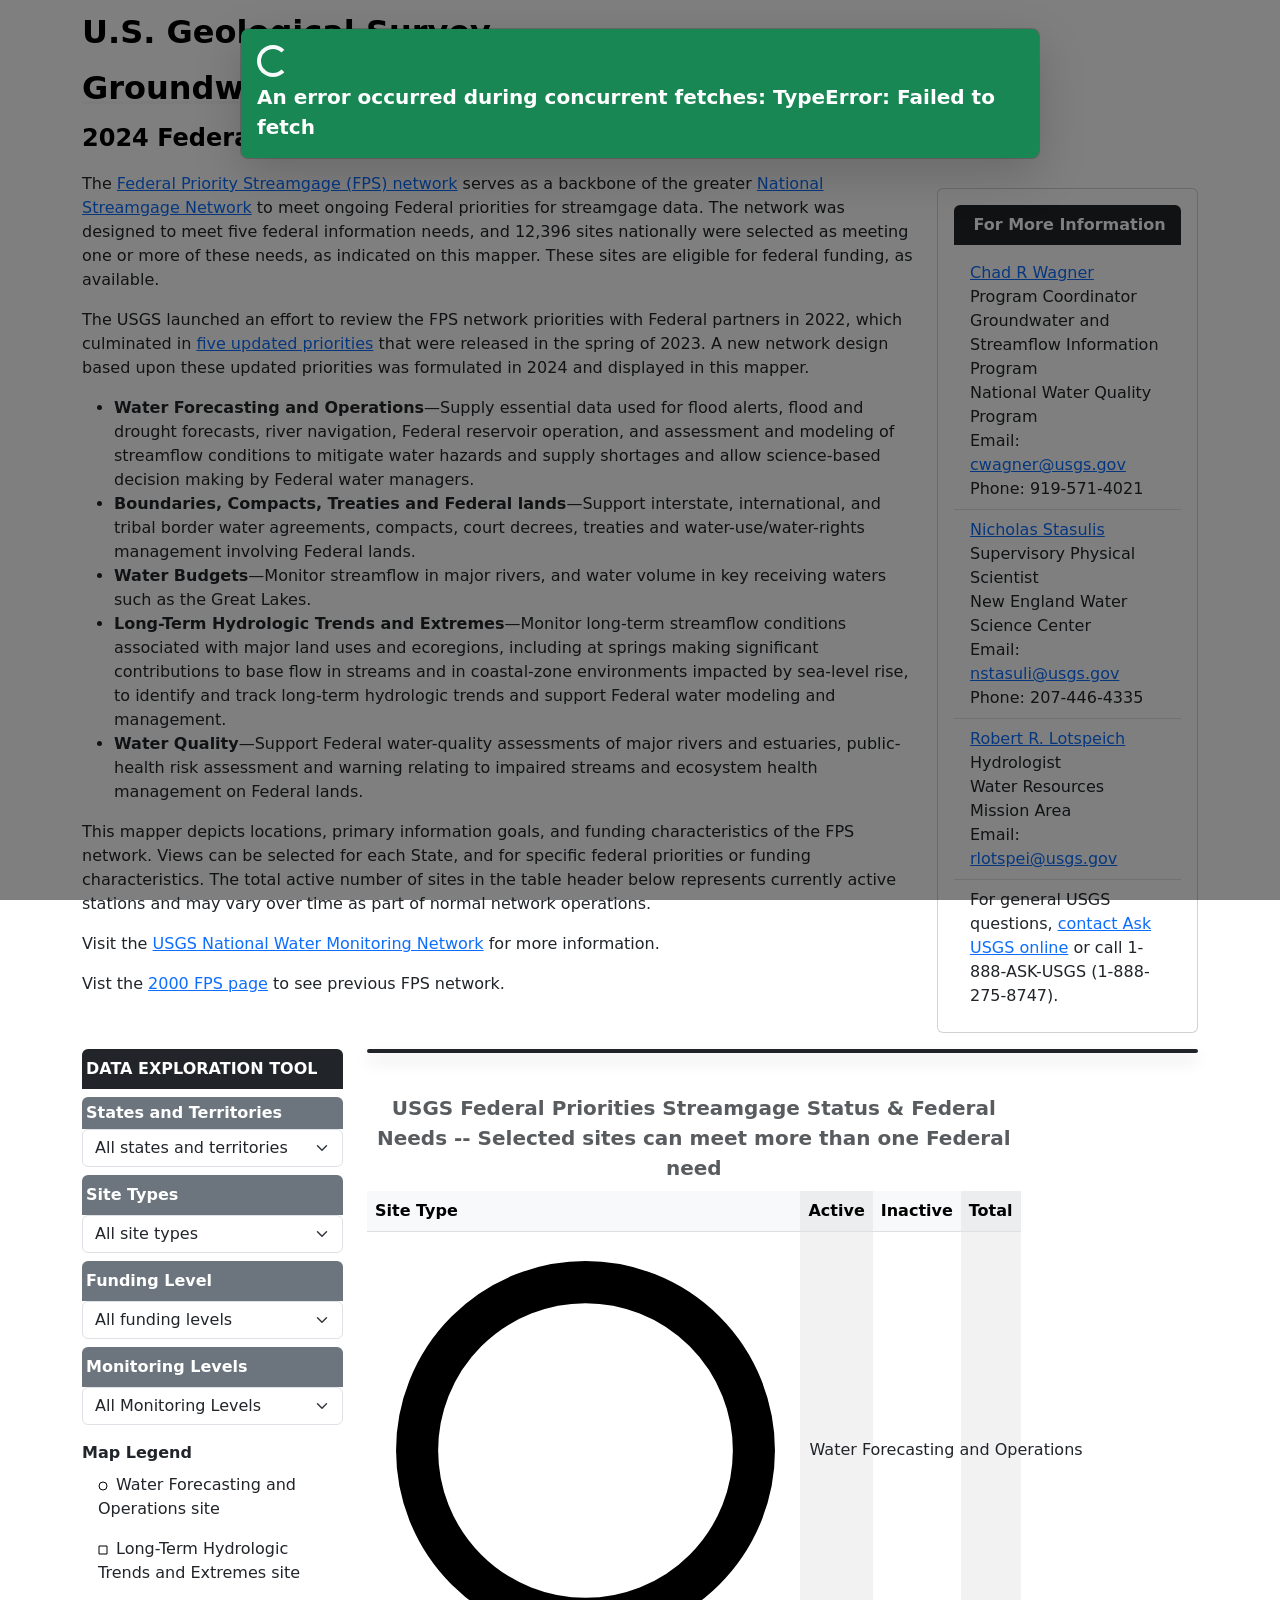
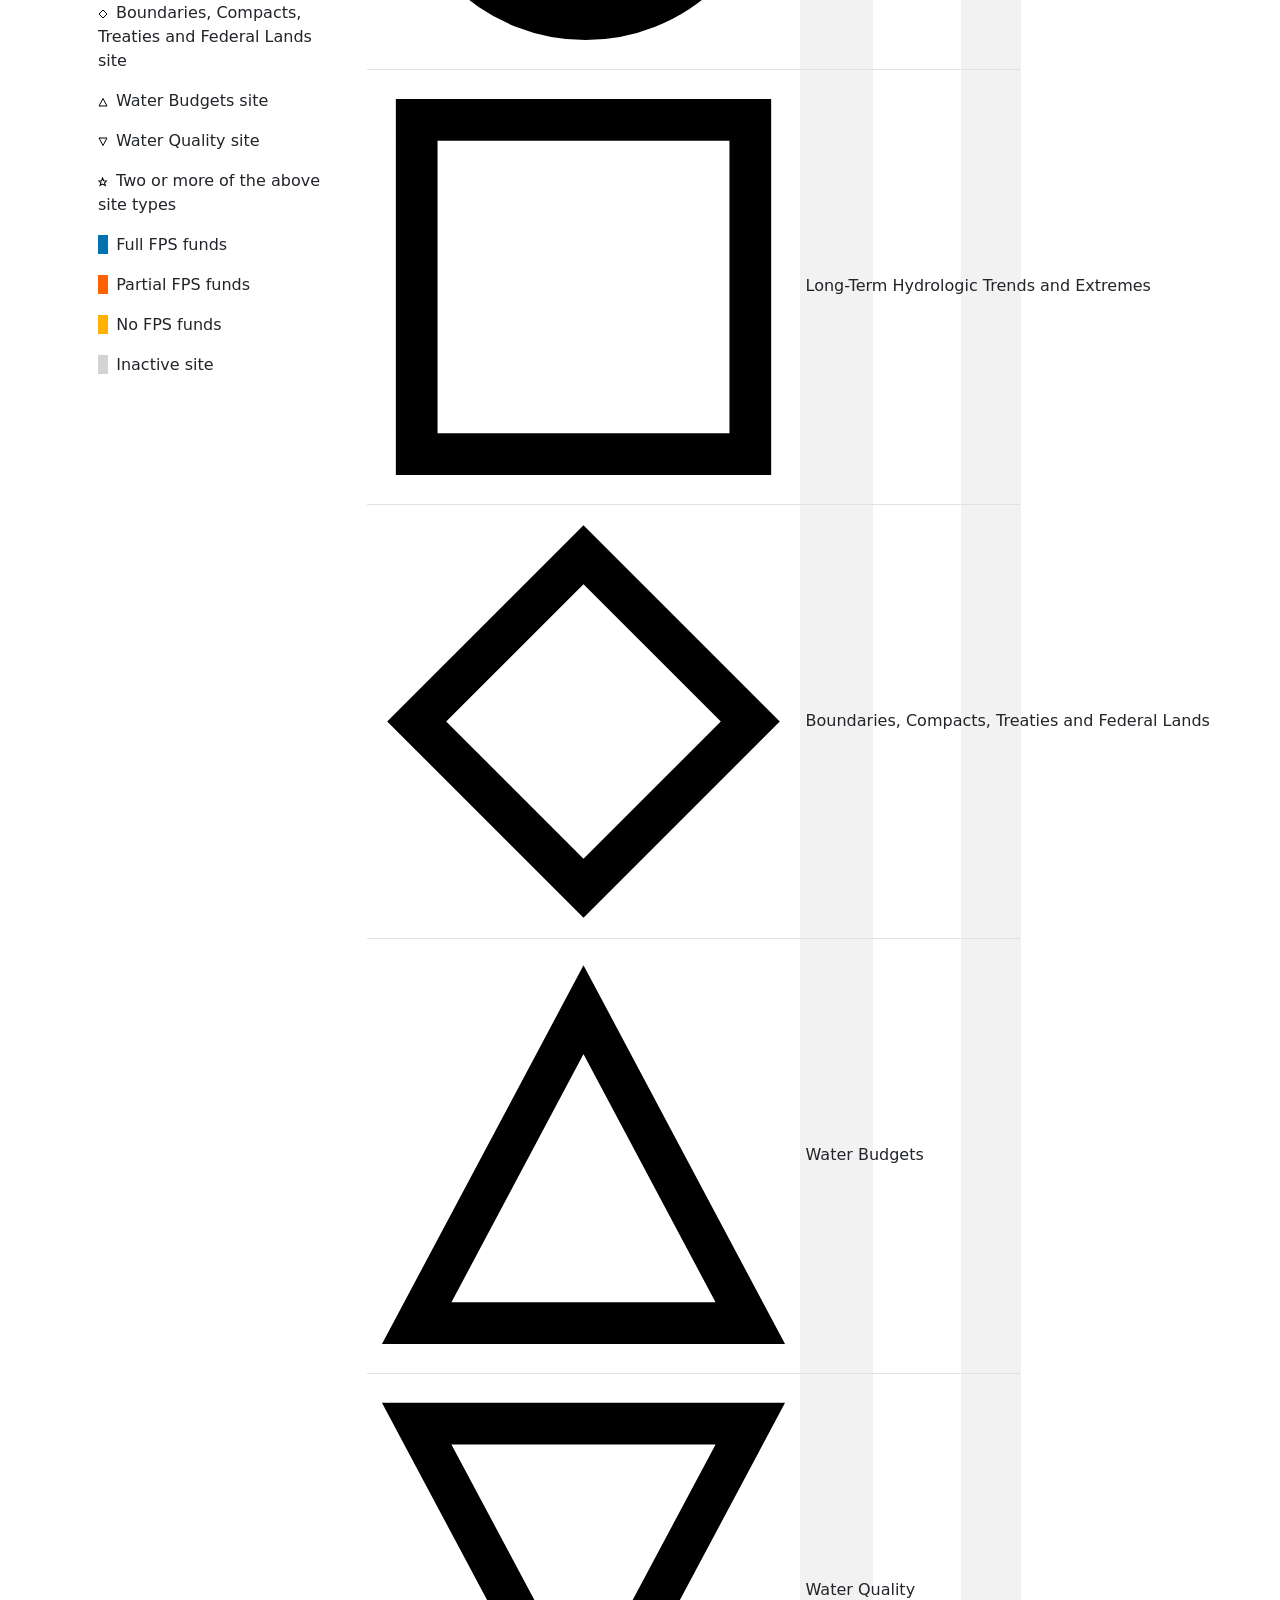
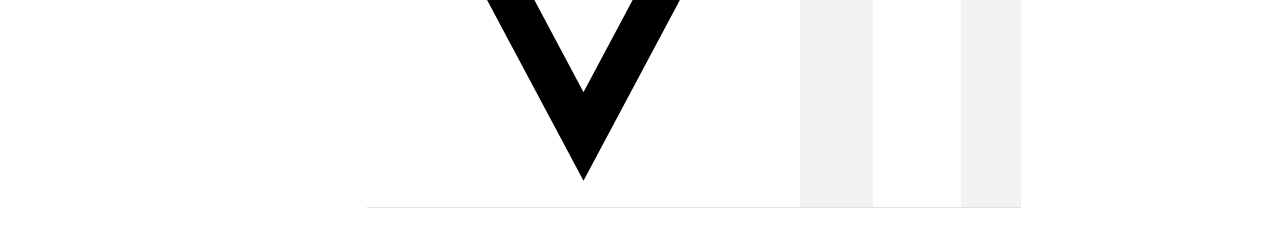
<file: htdocs/index.html>
<!DOCTYPE html> 

<!-- $Id: /var/www/html/fps/index.html, v 1.12 2026/07/31 07:42:21 llorzol Exp $ -->
<!-- $Revision: 1.12 $ -->
<!-- $Date: 2026/07/31 07:42:21 $ -->
<!-- $Author: llorzol $ -->

<html lang="en">
  <head>
    <title>Federal Priority Streamgages (FPS) Mapper</title>

    <!-- meta -->
    <!--#include virtual="includes/meta_inc.html" -->

    <!-- css -->
    <!--#include virtual="DrupalVisID/includes/meta-css.html" -->
    <!--#include virtual="includes/css_inc.html" -->
    <!-- end css -->

  </head>

  <body id="offwhite">

    <!--#include virtual="DrupalVisID/includes/header_WRET.html"-->

    <!-- Container (About Section) -->
    <div id="about" class="container">

      <!-- Page Heading/Breadcrumbs -->
      <div class="row">
        <div class="col-sm-12">
          <div class="fs-2 fw-bold text-black mt-2">U.S. Geological Survey</div>
          <div class="mt-2">
            <a class= "fs-2 fw-bold text-black link-underline-light" href="https://www.usgs.gov/gwsip">
              <div>Groundwater and Streamflow Information Program</div>
            </a>
          </div>
          <div class="fs-4 fw-bold text-black mt-2">2024 Federal Priority Streamgages (FPS) Network Mapper</div>
        </div>
      </div>
      <!-- End Page Heading/Breadcrumbs -->             

      <!-- FPS Introduction and More Information-->
      <div class="row mt-3">
        <div class="col-sm-9">
          <p>The <a href="https://www.usgs.gov/mission-areas/water-resources/science/federal-priority-streamgages-fps" target="_blank">
              Federal Priority Streamgage (FPS) network</a> serves as a backbone of the greater
            <a href="https://www.usgs.gov/mission-areas/water-resources/science/usgs-national-streamgaging-network" target="_blank">
              National Streamgage Network</a> to meet ongoing Federal priorities for streamgage data. The network was
            designed to meet five federal information needs, and 12,396 sites nationally were selected
            as meeting one or more of these needs, as indicated on this mapper. These sites are eligible
            for federal funding, as available.
          </p>
          <p>The USGS launched an effort to review the FPS network priorities with Federal partners in
            2022, which culminated in
            <a href="https://pubs.usgs.gov/of/2023/1032/ofr20231032.pdf" target="_blank">five updated priorities</a>
            that were released in the spring of 2023.   A new network design based upon these updated priorities
            was formulated in 2024 and displayed in this mapper.
          </p>
          <ul>
            <li>
              <b>Water Forecasting and Operations</b>—Supply essential data used for flood alerts, flood
              and drought forecasts, river navigation, Federal reservoir operation, and assessment and
              modeling of streamflow conditions to mitigate water hazards and supply shortages and allow
              science-based decision making by Federal water managers.
            </li>
            <li>
              <b>Boundaries, Compacts, Treaties and Federal lands</b>—Support interstate,
              international, and tribal border water agreements, compacts, court decrees,
              treaties and water-use/water-rights management involving Federal lands.
            </li>
            <li>
              <b>Water Budgets</b>—Monitor streamflow in major rivers, and water volume
              in key receiving waters such as the Great Lakes.
            </li>
            <li>
              <b>Long-Term Hydrologic Trends and Extremes</b>—Monitor long-term
              streamflow conditions associated with major land uses and ecoregions,
              including at springs making significant contributions to base flow in
              streams and in coastal-zone environments impacted by sea-level rise, to
              identify and track long-term hydrologic trends and support Federal
              water modeling and management.
            </li>
            <li>
              <b>Water Quality</b>—Support Federal water-quality assessments of
              major rivers and estuaries, public-health risk assessment and warning
              relating to impaired streams and ecosystem health management on Federal
              lands.
            </li>
          </ul>
          <p>
	    This mapper depicts locations, primary information goals, and funding
	    characteristics of the FPS network. Views can be selected for each State,
	    and for specific federal priorities or funding characteristics.  The
	    total active number of sites in the table header below represents currently
	    active stations and may vary over time as part of normal network operations.
          </p>
          <p>
            Visit the <a href="https://www.usgs.gov/mission-areas/water-resources/science/national-water-monitoring-network" target="_blank">USGS National Water Monitoring Network</a> for more information.
          </p>
          <p>
            Vist the <a href="https://water.usgs.gov/networks/fps_2000_archive/index.html" target="_blank">2000 FPS page</a>
            to see previous FPS network.
          </p>

        </div>

        <div class="col-sm-3 mt-3">

          <div class="card national-level">
            <div class="card-body">
              <div class="card-title text-bg-dark text-center fw-bold rounded-top ps-1 py-2">For More Information</div>
                <ul class="list-group list-group-flush">
                  <li class="list-group-item"><a href="https://www.usgs.gov/staff-profiles/chad-r-wagner">Chad R Wagner</a><br> Program Coordinator<br>Groundwater and Streamflow Information Program<br>National Water Quality Program<br>Email: <a href="mailto:cwagner@usgs.gov">cwagner@usgs.gov</a><br>Phone: 919-571-4021</li>
                  <li class="list-group-item"><a href="https://www.usgs.gov/staff-profiles/nicholas-stasulis">Nicholas Stasulis</a><br> Supervisory Physical Scientist<br>New England Water Science Center<br>Email: <a href="mailto:nstasuli@usgs">nstasuli@usgs.gov</a><br>Phone: 207-446-4335</li>
                  <li class="list-group-item"><a href="https://www.usgs.gov/staff-profiles/robert-r-lotspeich">Robert R. Lotspeich</a><br> Hydrologist<br>Water Resources Mission Area<br>Email: <a href="mailto:rlotspei@usgs.gov">rlotspei@usgs.gov</a></li>
                  <li class="list-group-item">For general USGS questions, <a href="/contact/gsanswers?pemail=ask" title="Go to online feedback form">contact Ask USGS online</a> or call 1-888-ASK-USGS (1-888-275-8747).</li>
                </ul>
            </div>
          </div>

          <div class="card state-level" style="display:none;">
            <div class="card-header bg-secondary">For More Information</div>
            <div class="card-body">
              <div class="card-title">
                <span class="bold"><a id="contactEmail"><span id="contactName"></span></a></span>
              </div>
              <p class="card-text">
                FPS Coordinator for the <span id="stateName"></span> <span id="contactPhoneNumber"></span>
              </p>
            </div>
          </div>
        </div>
      </div>
      <!-- End of FPS Introduction and More Information-->

      <!-- DATA EXPLORATION TOOL and Maps-->
      <div class="row mt-3">
        <div class="col-sm-12" id="links">

          <div class="row">
            <div class="col-sm-3 left_panel">

              <div class="text-bg-dark fw-bold fs-6 text-start rounded-top ps-1 py-2">DATA EXPLORATION TOOL</div>

              <div class="text-bg-secondary fw-bold fs-6 text-start rounded-top mt-2 ps-1 py-1">States and Territories</div>
              <div class="area-selection">
                <select id="select-area" class="form-select">
                  <option value="All states and territories">All states and territories</option>
                </select>
              </div>

              <div class="text-bg-secondary fw-bold fs-6 text-start rounded-top mt-2 ps-1 py-2">Site Types</div>
              <div class="sitetype-selection">
                <select id="select-sitetype" class="form-select">
                  <option value="All site types">All site types</option>
                  <option value="Water Forecasting and Operations">Water Forecasting and Operations</option>
                  <option value="Long-Term Hydrologic Trends and Extremes">Long-Term Hydrologic Trends and Extremes</option>
                  <option value="Boundaries, Compacts, Treaties and Federal Lands">Boundaries, Compacts, Treaties and Federal Lands</option>
                  <option value="Water Budgets">Water Budgets</option>
                  <option value="Water Quality">Water Quality</option>
                </select>
              </div>

              <div class="text-bg-secondary fw-bold fs-6 text-start rounded-top mt-2 ps-1 py-2">Funding Level</div>
              <div class="funding-selection">
                <select id="select-funding" class="form-select">
                  <option value="All funding levels" selected="selected">All funding levels</option>
                  <option value="Full FPS funds">Full FPS funds</option>
                  <option value="Partial FPS funds">Partial FPS funds</option>
                  <option value="No FPS Funds">No FPS Funds</option>
                </select>
              </div>

              <div class="text-bg-secondary fw-bold fs-6 text-start rounded-top mt-2 ps-1 py-2">Monitoring Levels</div>
              <div class="monitoring-selection">
                <select id="select-monitoring" class="form-select">
                  <option value="All monitoring levels">All Monitoring Levels</option>
                  <option value="Active">All active sites</option>
                  <option value="Inactive">All inactive sites</option>
                </select>
              </div>

              <div id="legend" class="text-start fs-6 mt-3">
                <div class="fw-bold">Map Legend</div>
                <ul class="list-group list-group-flush">
                  <li class="list-group-item border-0">
                    <div><img alt="Water Forecasting and Operations site" width="10" class="me-2" src="Symbols/Black-Circle.svg">Water Forecasting and<br>Operations site</div>
                  </li>
                  <li class="list-group-item border-0">
                    <div><img alt="Long-Term Hydrologic Trends and Extremes site" width="10" class="me-2" src="Symbols/Black-Square.svg">Long-Term Hydrologic<br>Trends and Extremes site</div>
                  </li>
                  <li class="list-group-item border-0">
                    <div><img alt="Boundaries, Compacts, Treaties and Federal Lands site" width="10" class="me-2" src="Symbols/Black-Diamond.svg">Boundaries, Compacts,<br>Treaties and Federal Lands site</div>
                  </li>
                  <li class="list-group-item border-0">
                    <div><img alt="Water Budgets site" width="10" class="me-2" src="Symbols/Black-Triangle.svg">Water Budgets site</div>
                  </li>
                  <li class="list-group-item border-0">
                    <div><img alt="Water Quality site" width="10" class="me-2" src="Symbols/Black-UTriangle.svg">Water Quality site</div>
                  </li>
                  <li class="list-group-item border-0">
                    <div><img alt="Two or more of the above site types" width="10" class="me-2" src="Symbols/Black-Star.svg">Two or more of the above site types</div>
                  </li>
                  <li class="list-group-item border-0">
                    <div><span style="background-color: #0072B2;">&nbsp;&nbsp;</span><span class="ms-2">Full FPS funds</span></div>
                  </li>
                  <li class="list-group-item border-0">
                    <div><span style="background-color: #FE6100;">&nbsp;&nbsp;</span><span class="ms-2">Partial FPS funds</span></div>
                  </li>
                  <li class="list-group-item border-0">
                    <div><span style="background-color: #FFB000;">&nbsp;&nbsp;</span><span class="ms-2">No FPS funds</span></div>
                  </li>
                  <li class="list-group-item border-0">
                    <div><span style="background-color: #D3D3D3;">&nbsp;&nbsp;</span><span class="ms-2">Inactive site</span></div>
                  </li>
                </ul>
              </div>
            </div> <!-- End Left Data Exploration -->

            <!-- Right panel with maps -->
            <div class="col-sm-9">
              <div class="row">
                <!-- Start Leaflet Map object -->
                <div id="maps">
                  <div id="mapState" class="mapState border border-dark border-2 rounded shadow"></div>
                  <div id="mapUSA" class="mapUSA clickMaps border border-dark border-2 rounded shadow mb-1" style="display:none;"></div>
                  <span class="insertMaps" style="display:none;">
                    <span id="mapAlaska" class="mapAlaska clickMaps border border-dark border-2 rounded shadow me-1"></span>
                    <span id="mapHawaii" class="mapHawaii clickMaps border border-dark border-2 rounded shadow me-1"></span>
                    <span id="mapPuertoRico" class="mapPuertoRico clickMaps border border-dark border-2 rounded shadow"></span>
                  </span>
                </div>
              </div>
              <!-- End Leaflet Map object -->

              <!-- Count Summary of Sites -->
              <div class="row mt-3 mb-3">
                <div class="col-6">
                  <div class="mt-3">
                    <table id="countsTable"  class="table table-striped-columns border-2">
                      <caption class="caption-top text-center fw-bold fs-5">
                        USGS Federal Priorities Streamgage Status & Federal Needs -- Selected sites can meet more than one Federal need
                      </caption>
                      <thead class="table-light text-start">
                        <tr scope="row">
                          <th scope="col" class="text-start">Site Type</th>
                          <th scope="col" class="text-center">Active</th>
                          <th scope="col" class="text-center">Inactive</th>
                          <th scope="col" class="text-center">Total</th>
                        </tr>
                      </thead>
                      <tbody class="fs-6">
                        <tr scope="row">
                          <td scope="col" class="symbols text-start text-nowrap pe-1">
                            <span class="me-2"><img alt="Water Forecasting and Operations gage" src="Symbols/Black-Circle.svg"></span>
                            Water Forecasting and Operations
                          </td>
                          <td scope="col" class="text-end pe-1"><span id="ActiveWaterForecastingandOperations"></span></td>
                          <td scope="col" class="text-end pe-1"><span id="InactiveWaterForecastingandOperations"></span></td>
                          <td scope="col" class="text-end pe-1"><span id="TotalWaterForecastingandOperations"></span></td>
                        </tr>
                        <tr scope="row">
                          <td scope="col" class="symbols text-start text-nowrap">
                            <span class="me-2"><img alt="Long-Term Hydrologic Trends and Extremes gage" src="Symbols/Black-Square.svg"></span>
                            Long-Term Hydrologic Trends and Extremes
                          </td>
                          <td scope="col" class="text-end"><span id="ActiveLong-TermHydrologicTrendsandExtremes"></span></td>
                          <td scope="col" class="text-end"><span id="InactiveLong-TermHydrologicTrendsandExtremes"></span></td>
                          <td scope="col" class="text-end"><span id="TotalLong-TermHydrologicTrendsandExtremes"></span></td>
                        </tr>
                        <tr scope="row">
                          <td scope="col" class="symbols text-start text-nowrap">
                            <span class="me-2"><img alt="Boundaries, Compacts, Treaties and Federal Lands gage" src="Symbols/Black-Diamond.svg"></span>
                            Boundaries, Compacts, Treaties and Federal Lands
                          </td>
                          <td scope="col" class="text-end"><span id="ActiveBoundariesCompactsTreatiesandFederalLands"></span></td>
                          <td scope="col" class="text-end"><span id="InactiveBoundariesCompactsTreatiesandFederalLands"></span></td>
                          <td scope="col" class="text-end"><span id="TotalBoundariesCompactsTreatiesandFederalLands"></span></td>
                        </tr>
                        <tr scope="row">
                          <td scope="col" class="symbols text-start text-nowrap">
                            <span class="me-2"><img alt="Water Budgets gage" src="Symbols/Black-Triangle.svg"></span>
                            Water Budgets
                          </td>
                          <td scope="col" class="text-end"><span id="ActiveWaterBudgets"></span></td>
                          <td scope="col" class="text-end"><span id="InactiveWaterBudgets"></span></td>
                          <td scope="col" class="text-end"><span id="TotalWaterBudgets"></span></td>
                        </tr>
                        <tr scope="row">
                          <td scope="col" class="symbols text-start text-nowrap">
                            <span class="me-2"><img alt="Water Quality gage" src="Symbols/Black-UTriangle.svg"></span>
                            Water Quality
                          </td>
                          <td scope="col" class="text-end"><span id="ActiveWaterQuality"></span></td>
                          <td scope="col" class="text-end"><span id="InactiveWaterQuality"></span></td>
                          <td scope="col" class="text-end"><span id="TotalWaterQuality"></span></td>
                        </tr>
                      </tbody>
                    </table>
                  </div>
                </div>
              </div>
            </div>
          </div> <!-- End Right panel with maps -->
        </div>
      </div>
      <!-- End of DATA EXPLORATION TOOL and Maps-->

      <!-- Start sites table -->
      <div class="row">
        <div class="col-sm-12" id="links">
          <div id="siteTable" class="mt-2"></div>
        </div>
      </div><!--sites table-->

    </div> <!-- <div class="container-fluid"> -->

      <!--#include virtual="DrupalVisID/includes/footer_WRET.html"-->

      <!-- Supporting scripts  -->
      <script src="javascripts/required/jquery.min.js"></script>
      <script src="javascripts/required/bootstrap.bundle.min.js"></script>
      <link href="css/required/bootstrap.min.css" rel="stylesheet">

      <script src="javascripts/required/leaflet.js"></script>
      <link rel="stylesheet" type="text/css" href="css/required/leaflet.css">

      <!-- For responsive popup -->
      <script src="javascripts/required/leaflet.responsive.popup.js"></script>
      <link rel="stylesheet" href="css/required/leaflet.responsive.popup.css">

      <script src="javascripts/required/jquery.xml2json.js"></script>

      <!-- Home feature  -->
      <link rel="stylesheet" href="zoombar/L.Control.ZoomBar.css">
      <script src="zoombar/L.Control.ZoomBar.js"></script>

      <!-- Supporting scripts -->
      <!-- <script src="javascripts/required/leaflet.browser.print.min.js"></script>  -->

      <!-- Supporting local scripts  -->
      <script src="javascripts/required/jquery.dataTables.min.js"></script>
      <script src="javascripts/required/dataTables.bootstrap5.min.js"></script>
      <link rel="stylesheet" href="css/required/dataTables.bootstrap5.min.css">
      <script src="javascripts/required/dataTables.buttons.min.js"></script>
      <link rel="stylesheet" href="css/required/buttons.dataTables.min.css">
      <script src="javascripts/required/jszip.min.js"></script>
      <script src="javascripts/required/pdfmake.min.js"></script>
      <script src="javascripts/required/vfs_fonts.js"></script>
      <script src="javascripts/required/buttons.html5.min.js"></script>
      <script src="javascripts/required/buttons.print.min.js"></script>

      <!-- log4js -->
      <script src="javascripts/required/loglevel.min.js"></script>

      <!-- Local scripts -->
      <script src="javascripts/gages/modal.js"></script>
      <script src="javascripts/gages/datatablesSupport.js"></script>
      <script src="javascripts/gages/popup.js"></script>
      <script src="javascripts/gages/webRequest.js"></script>
      <script src="javascripts/gages/leftPanel.js"></script>
      <script src="javascripts/gages/map_gages.js"></script>
      <script src="javascripts/gages/main.js"></script>
  </body>
</html>
</file>
<file: htdocs/css/required/leaflet.css>
/* required styles */

.leaflet-pane,
.leaflet-tile,
.leaflet-marker-icon,
.leaflet-marker-shadow,
.leaflet-tile-container,
.leaflet-pane > svg,
.leaflet-pane > canvas,
.leaflet-zoom-box,
.leaflet-image-layer,
.leaflet-layer {
	position: absolute;
	left: 0;
	top: 0;
	}
.leaflet-container {
	overflow: hidden;
	}
.leaflet-tile,
.leaflet-marker-icon,
.leaflet-marker-shadow {
	-webkit-user-select: none;
	   -moz-user-select: none;
	        user-select: none;
	  -webkit-user-drag: none;
	}
/* Prevents IE11 from highlighting tiles in blue */
.leaflet-tile::selection {
	background: transparent;
}
/* Safari renders non-retina tile on retina better with this, but Chrome is worse */
.leaflet-safari .leaflet-tile {
	image-rendering: -webkit-optimize-contrast;
	}
/* hack that prevents hw layers "stretching" when loading new tiles */
.leaflet-safari .leaflet-tile-container {
	width: 1600px;
	height: 1600px;
	-webkit-transform-origin: 0 0;
	}
.leaflet-marker-icon,
.leaflet-marker-shadow {
	display: block;
	}
/* .leaflet-container svg: reset svg max-width decleration shipped in Joomla! (joomla.org) 3.x */
/* .leaflet-container img: map is broken in FF if you have max-width: 100% on tiles */
.leaflet-container .leaflet-overlay-pane svg {
	max-width: none !important;
	max-height: none !important;
	}
.leaflet-container .leaflet-marker-pane img,
.leaflet-container .leaflet-shadow-pane img,
.leaflet-container .leaflet-tile-pane img,
.leaflet-container img.leaflet-image-layer,
.leaflet-container .leaflet-tile {
	max-width: none !important;
	max-height: none !important;
	width: auto;
	padding: 0;
	}

.leaflet-container img.leaflet-tile {
	/* See: https://bugs.chromium.org/p/chromium/issues/detail?id=600120 */
	mix-blend-mode: plus-lighter;
}

.leaflet-container.leaflet-touch-zoom {
	-ms-touch-action: pan-x pan-y;
	touch-action: pan-x pan-y;
	}
.leaflet-container.leaflet-touch-drag {
	-ms-touch-action: pinch-zoom;
	/* Fallback for FF which doesn't support pinch-zoom */
	touch-action: none;
	touch-action: pinch-zoom;
}
.leaflet-container.leaflet-touch-drag.leaflet-touch-zoom {
	-ms-touch-action: none;
	touch-action: none;
}
.leaflet-container {
	-webkit-tap-highlight-color: transparent;
}
.leaflet-container a {
	-webkit-tap-highlight-color: rgba(51, 181, 229, 0.4);
}
.leaflet-tile {
	filter: inherit;
	visibility: hidden;
	}
.leaflet-tile-loaded {
	visibility: inherit;
	}
.leaflet-zoom-box {
	width: 0;
	height: 0;
	-moz-box-sizing: border-box;
	     box-sizing: border-box;
	z-index: 800;
	}
/* workaround for https://bugzilla.mozilla.org/show_bug.cgi?id=888319 */
.leaflet-overlay-pane svg {
	-moz-user-select: none;
	}

.leaflet-pane         { z-index: 400; }

.leaflet-tile-pane    { z-index: 200; }
.leaflet-overlay-pane { z-index: 400; }
.leaflet-shadow-pane  { z-index: 500; }
.leaflet-marker-pane  { z-index: 600; }
.leaflet-tooltip-pane   { z-index: 650; }
.leaflet-popup-pane   { z-index: 700; }

.leaflet-map-pane canvas { z-index: 100; }
.leaflet-map-pane svg    { z-index: 200; }

.leaflet-vml-shape {
	width: 1px;
	height: 1px;
	}
.lvml {
	behavior: url(#default#VML);
	display: inline-block;
	position: absolute;
	}


/* control positioning */

.leaflet-control {
	position: relative;
	z-index: 800;
	pointer-events: visiblePainted; /* IE 9-10 doesn't have auto */
	pointer-events: auto;
	}
.leaflet-top,
.leaflet-bottom {
	position: absolute;
	z-index: 1000;
	pointer-events: none;
	}
.leaflet-top {
	top: 0;
	}
.leaflet-right {
	right: 0;
	}
.leaflet-bottom {
	bottom: 0;
	}
.leaflet-left {
	left: 0;
	}
.leaflet-control {
	float: left;
	clear: both;
	}
.leaflet-right .leaflet-control {
	float: right;
	}
.leaflet-top .leaflet-control {
	margin-top: 10px;
	}
.leaflet-bottom .leaflet-control {
	margin-bottom: 10px;
	}
.leaflet-left .leaflet-control {
	margin-left: 10px;
	}
.leaflet-right .leaflet-control {
	margin-right: 10px;
	}


/* zoom and fade animations */

.leaflet-fade-anim .leaflet-popup {
	opacity: 0;
	-webkit-transition: opacity 0.2s linear;
	   -moz-transition: opacity 0.2s linear;
	        transition: opacity 0.2s linear;
	}
.leaflet-fade-anim .leaflet-map-pane .leaflet-popup {
	opacity: 1;
	}
.leaflet-zoom-animated {
	-webkit-transform-origin: 0 0;
	    -ms-transform-origin: 0 0;
	        transform-origin: 0 0;
	}
svg.leaflet-zoom-animated {
	will-change: transform;
}

.leaflet-zoom-anim .leaflet-zoom-animated {
	-webkit-transition: -webkit-transform 0.25s cubic-bezier(0,0,0.25,1);
	   -moz-transition:    -moz-transform 0.25s cubic-bezier(0,0,0.25,1);
	        transition:         transform 0.25s cubic-bezier(0,0,0.25,1);
	}
.leaflet-zoom-anim .leaflet-tile,
.leaflet-pan-anim .leaflet-tile {
	-webkit-transition: none;
	   -moz-transition: none;
	        transition: none;
	}

.leaflet-zoom-anim .leaflet-zoom-hide {
	visibility: hidden;
	}


/* cursors */

.leaflet-interactive {
	cursor: pointer;
	}
.leaflet-grab {
	cursor: -webkit-grab;
	cursor:    -moz-grab;
	cursor:         grab;
	}
.leaflet-crosshair,
.leaflet-crosshair .leaflet-interactive {
	cursor: crosshair;
	}
.leaflet-popup-pane,
.leaflet-control {
	cursor: auto;
	}
.leaflet-dragging .leaflet-grab,
.leaflet-dragging .leaflet-grab .leaflet-interactive,
.leaflet-dragging .leaflet-marker-draggable {
	cursor: move;
	cursor: -webkit-grabbing;
	cursor:    -moz-grabbing;
	cursor:         grabbing;
	}

/* marker & overlays interactivity */
.leaflet-marker-icon,
.leaflet-marker-shadow,
.leaflet-image-layer,
.leaflet-pane > svg path,
.leaflet-tile-container {
	pointer-events: none;
	}

.leaflet-marker-icon.leaflet-interactive,
.leaflet-image-layer.leaflet-interactive,
.leaflet-pane > svg path.leaflet-interactive,
svg.leaflet-image-layer.leaflet-interactive path {
	pointer-events: visiblePainted; /* IE 9-10 doesn't have auto */
	pointer-events: auto;
	}

/* visual tweaks */

.leaflet-container {
	background: #ddd;
	outline-offset: 1px;
	}
.leaflet-container a {
	color: #0078A8;
	}
.leaflet-zoom-box {
	border: 2px dotted #38f;
	background: rgba(255,255,255,0.5);
	}


/* general typography */
.leaflet-container {
	font-family: "Helvetica Neue", Arial, Helvetica, sans-serif;
	font-size: 12px;
	font-size: 0.75rem;
	line-height: 1.5;
	}


/* general toolbar styles */

.leaflet-bar {
	box-shadow: 0 1px 5px rgba(0,0,0,0.65);
	border-radius: 4px;
	}
.leaflet-bar a {
	background-color: #fff;
	border-bottom: 1px solid #ccc;
	width: 26px;
	height: 26px;
	line-height: 26px;
	display: block;
	text-align: center;
	text-decoration: none;
	color: black;
	}
.leaflet-bar a,
.leaflet-control-layers-toggle {
	background-position: 50% 50%;
	background-repeat: no-repeat;
	display: block;
	}
.leaflet-bar a:hover,
.leaflet-bar a:focus {
	background-color: #f4f4f4;
	}
.leaflet-bar a:first-child {
	border-top-left-radius: 4px;
	border-top-right-radius: 4px;
	}
.leaflet-bar a:last-child {
	border-bottom-left-radius: 4px;
	border-bottom-right-radius: 4px;
	border-bottom: none;
	}
.leaflet-bar a.leaflet-disabled {
	cursor: default;
	background-color: #f4f4f4;
	color: #bbb;
	}

.leaflet-touch .leaflet-bar a {
	width: 30px;
	height: 30px;
	line-height: 30px;
	}
.leaflet-touch .leaflet-bar a:first-child {
	border-top-left-radius: 2px;
	border-top-right-radius: 2px;
	}
.leaflet-touch .leaflet-bar a:last-child {
	border-bottom-left-radius: 2px;
	border-bottom-right-radius: 2px;
	}

/* zoom control */

.leaflet-control-zoom-in,
.leaflet-control-zoom-out {
	font: bold 18px 'Lucida Console', Monaco, monospace;
	text-indent: 1px;
	}

.leaflet-touch .leaflet-control-zoom-in, .leaflet-touch .leaflet-control-zoom-out  {
	font-size: 22px;
	}


/* layers control */

.leaflet-control-layers {
	box-shadow: 0 1px 5px rgba(0,0,0,0.4);
	background: #fff;
	border-radius: 5px;
	}
.leaflet-control-layers-toggle {
	background-image: url(images/layers.png);
	width: 36px;
	height: 36px;
	}
.leaflet-retina .leaflet-control-layers-toggle {
	background-image: url(images/layers-2x.png);
	background-size: 26px 26px;
	}
.leaflet-touch .leaflet-control-layers-toggle {
	width: 44px;
	height: 44px;
	}
.leaflet-control-layers .leaflet-control-layers-list,
.leaflet-control-layers-expanded .leaflet-control-layers-toggle {
	display: none;
	}
.leaflet-control-layers-expanded .leaflet-control-layers-list {
	display: block;
	position: relative;
	}
.leaflet-control-layers-expanded {
	padding: 6px 10px 6px 6px;
	color: #333;
	background: #fff;
	}
.leaflet-control-layers-scrollbar {
	overflow-y: scroll;
	overflow-x: hidden;
	padding-right: 5px;
	}
.leaflet-control-layers-selector {
	margin-top: 2px;
	position: relative;
	top: 1px;
	}
.leaflet-control-layers label {
	display: block;
	font-size: 13px;
	font-size: 1.08333em;
	}
.leaflet-control-layers-separator {
	height: 0;
	border-top: 1px solid #ddd;
	margin: 5px -10px 5px -6px;
	}

/* Default icon URLs */
.leaflet-default-icon-path { /* used only in path-guessing heuristic, see L.Icon.Default */
	background-image: url(images/marker-icon.png);
	}


/* attribution and scale controls */

.leaflet-container .leaflet-control-attribution {
	background: #fff;
	background: rgba(255, 255, 255, 0.8);
	margin: 0;
	}
.leaflet-control-attribution,
.leaflet-control-scale-line {
	padding: 0 5px;
	color: #333;
	line-height: 1.4;
	}
.leaflet-control-attribution a {
	text-decoration: none;
	}
.leaflet-control-attribution a:hover,
.leaflet-control-attribution a:focus {
	text-decoration: underline;
	}
.leaflet-attribution-flag {
	display: inline !important;
	vertical-align: baseline !important;
	width: 1em;
	height: 0.6669em;
	}
.leaflet-left .leaflet-control-scale {
	margin-left: 5px;
	}
.leaflet-bottom .leaflet-control-scale {
	margin-bottom: 5px;
	}
.leaflet-control-scale-line {
	border: 2px solid #777;
	border-top: none;
	line-height: 1.1;
	padding: 2px 5px 1px;
	white-space: nowrap;
	-moz-box-sizing: border-box;
	     box-sizing: border-box;
	background: rgba(255, 255, 255, 0.8);
	text-shadow: 1px 1px #fff;
	}
.leaflet-control-scale-line:not(:first-child) {
	border-top: 2px solid #777;
	border-bottom: none;
	margin-top: -2px;
	}
.leaflet-control-scale-line:not(:first-child):not(:last-child) {
	border-bottom: 2px solid #777;
	}

.leaflet-touch .leaflet-control-attribution,
.leaflet-touch .leaflet-control-layers,
.leaflet-touch .leaflet-bar {
	box-shadow: none;
	}
.leaflet-touch .leaflet-control-layers,
.leaflet-touch .leaflet-bar {
	border: 2px solid rgba(0,0,0,0.2);
	background-clip: padding-box;
	}


/* popup */

.leaflet-popup {
	position: absolute;
	text-align: center;
	margin-bottom: 20px;
	}
.leaflet-popup-content-wrapper {
	padding: 1px;
	text-align: left;
	border-radius: 12px;
	}
.leaflet-popup-content {
	margin: 13px 24px 13px 20px;
	line-height: 1.3;
	font-size: 13px;
	font-size: 1.08333em;
	min-height: 1px;
	}
.leaflet-popup-content p {
	margin: 17px 0;
	margin: 1.3em 0;
	}
.leaflet-popup-tip-container {
	width: 40px;
	height: 20px;
	position: absolute;
	left: 50%;
	margin-top: -1px;
	margin-left: -20px;
	overflow: hidden;
	pointer-events: none;
	}
.leaflet-popup-tip {
	width: 17px;
	height: 17px;
	padding: 1px;

	margin: -10px auto 0;
	pointer-events: auto;

	-webkit-transform: rotate(45deg);
	   -moz-transform: rotate(45deg);
	    -ms-transform: rotate(45deg);
	        transform: rotate(45deg);
	}
.leaflet-popup-content-wrapper,
.leaflet-popup-tip {
	background: white;
	color: #333;
	box-shadow: 0 3px 14px rgba(0,0,0,0.4);
	}
.leaflet-container a.leaflet-popup-close-button {
	position: absolute;
	top: 0;
	right: 0;
	border: none;
	text-align: center;
	width: 24px;
	height: 24px;
	font: 16px/24px Tahoma, Verdana, sans-serif;
	color: #757575;
	text-decoration: none;
	background: transparent;
	}
.leaflet-container a.leaflet-popup-close-button:hover,
.leaflet-container a.leaflet-popup-close-button:focus {
	color: #585858;
	}
.leaflet-popup-scrolled {
	overflow: auto;
	}

.leaflet-oldie .leaflet-popup-content-wrapper {
	-ms-zoom: 1;
	}
.leaflet-oldie .leaflet-popup-tip {
	width: 24px;
	margin: 0 auto;

	-ms-filter: "progid:DXImageTransform.Microsoft.Matrix(M11=0.70710678, M12=0.70710678, M21=-0.70710678, M22=0.70710678)";
	filter: progid:DXImageTransform.Microsoft.Matrix(M11=0.70710678, M12=0.70710678, M21=-0.70710678, M22=0.70710678);
	}

.leaflet-oldie .leaflet-control-zoom,
.leaflet-oldie .leaflet-control-layers,
.leaflet-oldie .leaflet-popup-content-wrapper,
.leaflet-oldie .leaflet-popup-tip {
	border: 1px solid #999;
	}


/* div icon */

.leaflet-div-icon {
	background: #fff;
	border: 1px solid #666;
	}


/* Tooltip */
/* Base styles for the element that has a tooltip */
.leaflet-tooltip {
	position: absolute;
	padding: 6px;
	background-color: #fff;
	border: 1px solid #fff;
	border-radius: 3px;
	color: #222;
	white-space: nowrap;
	-webkit-user-select: none;
	-moz-user-select: none;
	-ms-user-select: none;
	user-select: none;
	pointer-events: none;
	box-shadow: 0 1px 3px rgba(0,0,0,0.4);
	}
.leaflet-tooltip.leaflet-interactive {
	cursor: pointer;
	pointer-events: auto;
	}
.leaflet-tooltip-top:before,
.leaflet-tooltip-bottom:before,
.leaflet-tooltip-left:before,
.leaflet-tooltip-right:before {
	position: absolute;
	pointer-events: none;
	border: 6px solid transparent;
	background: transparent;
	content: "";
	}

/* Directions */

.leaflet-tooltip-bottom {
	margin-top: 6px;
}
.leaflet-tooltip-top {
	margin-top: -6px;
}
.leaflet-tooltip-bottom:before,
.leaflet-tooltip-top:before {
	left: 50%;
	margin-left: -6px;
	}
.leaflet-tooltip-top:before {
	bottom: 0;
	margin-bottom: -12px;
	border-top-color: #fff;
	}
.leaflet-tooltip-bottom:before {
	top: 0;
	margin-top: -12px;
	margin-left: -6px;
	border-bottom-color: #fff;
	}
.leaflet-tooltip-left {
	margin-left: -6px;
}
.leaflet-tooltip-right {
	margin-left: 6px;
}
.leaflet-tooltip-left:before,
.leaflet-tooltip-right:before {
	top: 50%;
	margin-top: -6px;
	}
.leaflet-tooltip-left:before {
	right: 0;
	margin-right: -12px;
	border-left-color: #fff;
	}
.leaflet-tooltip-right:before {
	left: 0;
	margin-left: -12px;
	border-right-color: #fff;
	}

/* Printing */

@media print {
	/* Prevent printers from removing background-images of controls. */
	.leaflet-control {
		-webkit-print-color-adjust: exact;
		print-color-adjust: exact;
		}
	}
</file>
<file: htdocs/css/required/leaflet.responsive.popup.css>
/*
 leaflet.responsive.popup 1.0.0
 (c) 20222 https://github.com/yafred
*/


/* North */
.leaflet-resp-popup-north .leaflet-popup-tip {
	box-shadow: none;
}


/* South */
.leaflet-resp-popup-south .leaflet-popup-tip-container {
	top: 0;
	margin-top: -20px;
}

.leaflet-resp-popup-south .leaflet-popup-tip {
	margin: 11px auto 0;
	box-shadow: none;
}


/* West */
.leaflet-resp-popup-west .leaflet-popup-tip-container {
	right: 0;	
	margin-right: -20px;
	left: 100%;
	margin-left: -2px;
	top: 50%;
	margin-top: -11px;
}

.leaflet-resp-popup-west .leaflet-popup-tip {
	margin: 1px -8px 0 -8px;
	box-shadow: none;
}


/* East */
.leaflet-resp-popup-east .leaflet-popup-tip-container {
	width: 20px;
	left: 2px;
	top: 50%;
	margin-top: -11px;
}

.leaflet-resp-popup-east .leaflet-popup-tip {
	margin: 0 11px;
	box-shadow: none;
}


/* South-East */
.leaflet-resp-popup-south-east .leaflet-popup-tip-container {
	left: 0;
	margin-left: 0;
	top: 0;
	margin-top: -20px;
}

.leaflet-resp-popup-south-east .leaflet-popup-tip {
	margin: 11px 11px 11px -8px;
	box-shadow: none;
}

.leaflet-resp-popup-south-east .leaflet-popup-content-wrapper {
    border-radius: 0 20px 20px 20px;
}


/* East-South */
.leaflet-resp-popup-east-south .leaflet-popup-tip-container {
	width: 20px;
	left: 0;
	top: 0;
}

.leaflet-resp-popup-east-south .leaflet-popup-tip {
	margin: -8px 11px;
	box-shadow: none;
}

.leaflet-resp-popup-east-south .leaflet-popup-content-wrapper {
    border-radius: 0 20px 20px 20px;
}


/* North-East */
.leaflet-resp-popup-north-east .leaflet-popup-tip-container {
	left: 0;
	margin-left: 0;
	margin-top: -1px;
}

.leaflet-resp-popup-north-east .leaflet-popup-tip {
	margin: -8px 11px 11px -8px;
	box-shadow: none;
}

.leaflet-resp-popup-north-east .leaflet-popup-content-wrapper {
    border-radius: 20px 20px 20px 0;
}


/* East-North */
.leaflet-resp-popup-east-north .leaflet-popup-tip-container {
	left: 0;
	margin-left: -20px;
	margin-top: -20px;
}

.leaflet-resp-popup-east-north .leaflet-popup-tip {
	margin: 11px 11px 11px 11px;
	box-shadow: none;
}


/* North-West */
.leaflet-resp-popup-north-west .leaflet-popup-tip-container {
	width: 20px;
	margin-right: 0;
	margin-top: -1px;
	left: 100%;
	right: 0;
}

.leaflet-resp-popup-north-west .leaflet-popup-tip {
	margin: -8px 11px 11px 11px;
	box-shadow: none;
}

.leaflet-resp-popup-north-west .leaflet-popup-content-wrapper {
    border-radius: 20px 20px 0 20px;
}


/* West-North */
.leaflet-resp-popup-west-north .leaflet-popup-tip-container {
	margin-left: 0;
	margin-top: -20px;
	left: 100%;
	right: 0;
}

.leaflet-resp-popup-west-north .leaflet-popup-tip {
	margin: 11px 11px 0px -8px;
	box-shadow: none;
}

.leaflet-resp-popup-west-north .leaflet-popup-content-wrapper {
    border-radius: 20px 20px 0 20px;
}


/* South-West */
.leaflet-resp-popup-south-west .leaflet-popup-tip-container {
	width: 20px;
	left: 100%;
	top: 0;
	margin-top: -20px;
}

.leaflet-resp-popup-south-west .leaflet-popup-tip {
	margin: 11px 11px 11px 11px;
	box-shadow: none;
}

.leaflet-resp-popup-south-west .leaflet-popup-content-wrapper {
	border-radius: 20px 0 20px 20px;
}


/* West-South */
.leaflet-resp-popup-west-south .leaflet-popup-tip-container {
	margin-left: 0;
	margin-right: -20px;
	left: 100%;
	right: 0;
	top: 0;
}

.leaflet-resp-popup-west-south .leaflet-popup-tip {
	margin: -8px;
	box-shadow: none;
}

.leaflet-resp-popup-west-south .leaflet-popup-content-wrapper {
	border-radius: 20px 0 20px 20px;
}
</file>
<file: htdocs/zoombar/L.Control.ZoomBar.css>
/* 
   Icons from the Noun Project:
    https://thenounproject.com/

   Zoom-to-start icon derived from home, purchased for royalty-free usage:
    https://thenounproject.com/term/home/783856/

   Zoom-to-area icon derived from magnifying glass, purchased for royalty-free usage:
    https://thenounproject.com/term/magnifying-glass/2506/
*/

.leaflet-control-zoom-to-start {
	background:#fff url(images/zoom-to-start-26.png) no-repeat 0 0;
	background-size:26px 26px;
}

.leaflet-control-zoom-to-area {
	background:#fff url(images/zoom-to-area-26.png) no-repeat 0 0;
	background-size:26px 26px;
}

.leaflet-container.crosshair-cursor-enabled {
    cursor:crosshair;
}

@media
(-webkit-min-device-pixel-ratio:2),
(min-resolution:192dpi) {
    .leaflet-control-zoom-to-start {
        background-image:url(images/zoom-to-start-26.png);
    }
    .leaflet-control-zoom-to-area {
        background-image:url(images/zoom-to-area-26.png);
    }
}
</file>
